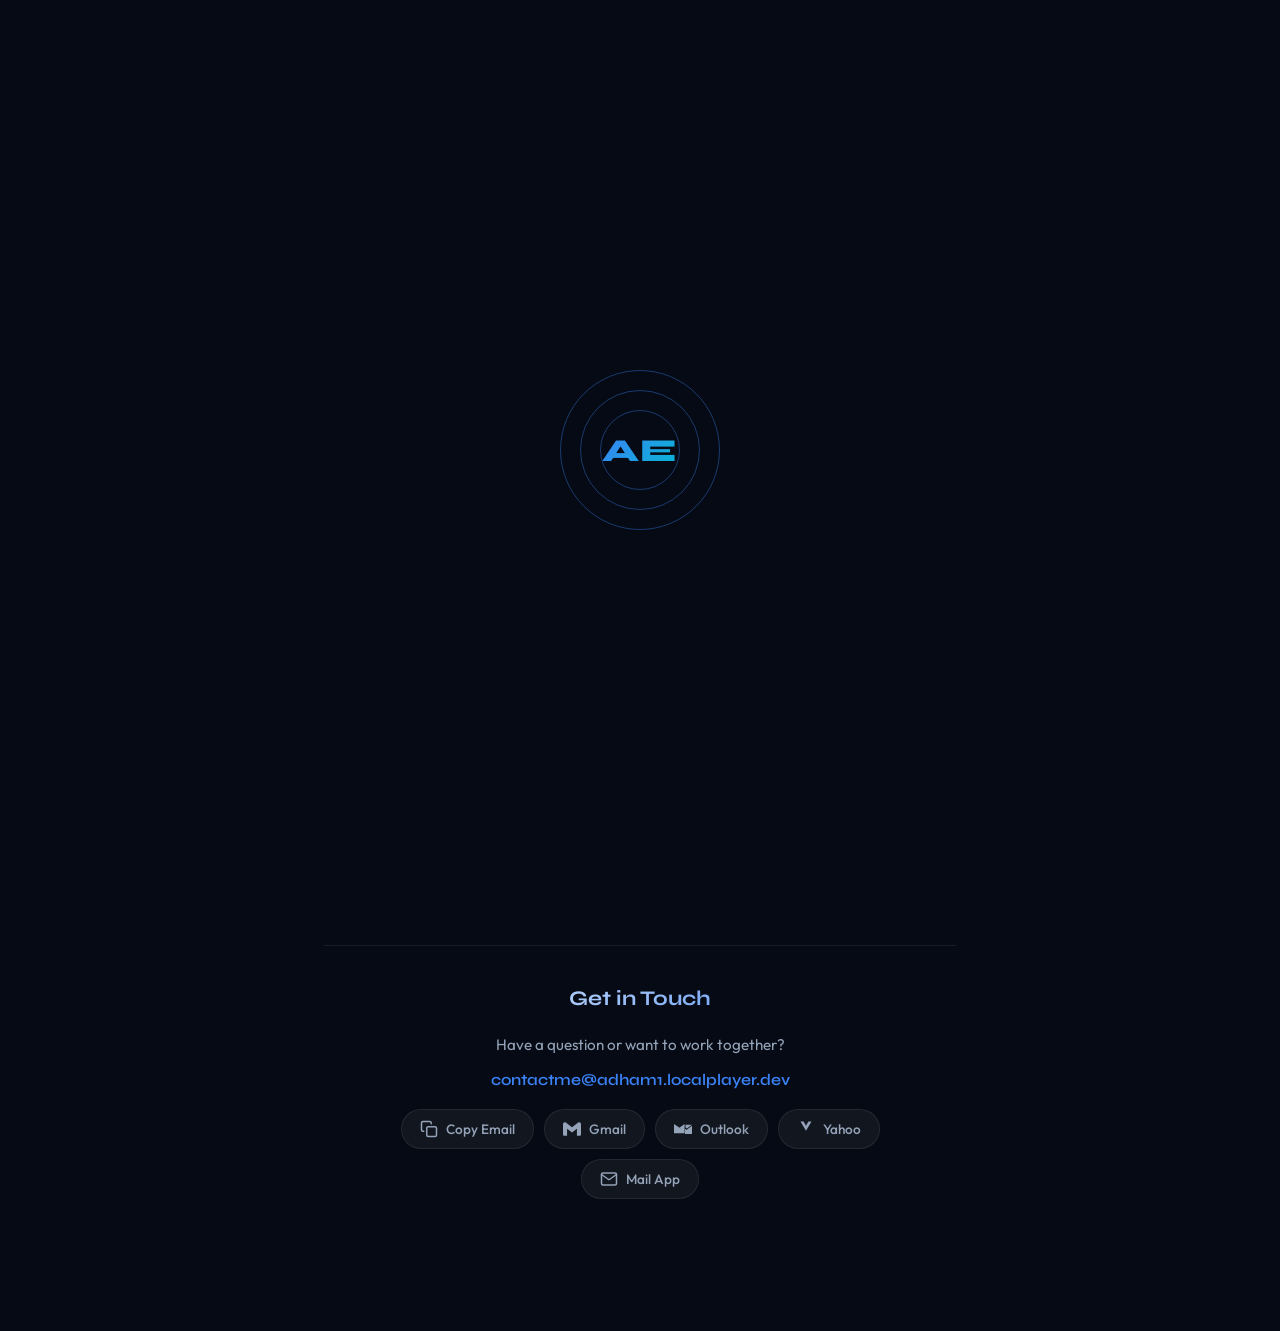
<file: index.html>
<!DOCTYPE html>
<html lang="en" data-theme="dark">
<head>
<meta charset="UTF-8">
<meta name="viewport" content="width=device-width, initial-scale=1.0, viewport-fit=cover">
<meta name="description" content="Adham Elwan — Developer & Creator Portfolio">
<title>Adham Elwan — Portfolio</title>
<link rel="icon" href="data:image/svg+xml,<svg xmlns='http://www.w3.org/2000/svg' viewBox='0 0 100 100'><text y='.9em' font-size='90'>⚡</text></svg>">
<link rel="preconnect" href="https://fonts.googleapis.com">
<link rel="preconnect" href="https://fonts.gstatic.com" crossorigin>
<link href="https://fonts.googleapis.com/css2?family=Outfit:wght@300;400;500;600;700&family=Syne:wght@400;500;600;700;800&display=swap" rel="stylesheet">
<link rel="stylesheet" href="style.css">
</head>
<body>

<!-- Loader -->
<div class="loader" id="loader">
  <div class="loader-inner">
    <div class="loader-ring ring-1"></div>
    <div class="loader-ring ring-2"></div>
    <div class="loader-ring ring-3"></div>
    <span class="loader-text">AE</span>
  </div>
</div>

<!-- Scroll Progress -->
<div class="scroll-progress" id="scrollProgress"></div>

<!-- Background Atmosphere -->
<div class="atmosphere" aria-hidden="true">
  <div class="orb orb-1"></div>
  <div class="orb orb-2"></div>
  <div class="orb orb-3"></div>
</div>

<!-- App -->
<div class="app" id="app">

  <!-- Navbar -->
  <nav class="navbar" id="navbar">
    <div class="navbar-brand">
      <img class="navbar-avatar" id="navAvatar" alt="">
      <span class="navbar-name" id="navName"></span>
    </div>
    <div class="navbar-end">
      <div class="clock" id="clock">
        <time class="clock-time" id="clockTime"></time>
        <span class="clock-date" id="clockDate"></span>
      </div>
      <button class="btn-icon theme-btn" id="themeBtn" aria-label="Toggle theme" title="Toggle theme (T)">
        <svg class="icon-sun" width="20" height="20" viewBox="0 0 24 24" fill="none" stroke="currentColor" stroke-width="2" stroke-linecap="round" stroke-linejoin="round">
          <circle cx="12" cy="12" r="5"/><path d="M12 1v2M12 21v2M4.22 4.22l1.42 1.42M18.36 18.36l1.42 1.42M1 12h2M21 12h2M4.22 19.78l1.42-1.42M18.36 5.64l1.42-1.42"/>
        </svg>
        <svg class="icon-moon" width="20" height="20" viewBox="0 0 24 24" fill="none" stroke="currentColor" stroke-width="2" stroke-linecap="round" stroke-linejoin="round">
          <path d="M21 12.79A9 9 0 1 1 11.21 3 7 7 0 0 0 21 12.79z"/>
        </svg>
      </button>
      <button class="btn-icon" id="shortcutsBtn" aria-label="Keyboard shortcuts" title="Shortcuts (?)">
        <svg width="20" height="20" viewBox="0 0 24 24" fill="none" stroke="currentColor" stroke-width="2" stroke-linecap="round" stroke-linejoin="round">
          <rect x="2" y="4" width="20" height="16" rx="2"/><path d="M6 8h.01M10 8h.01M14 8h.01M18 8h.01M8 12h.01M12 12h.01M16 12h.01M7 16h10"/>
        </svg>
      </button>
    </div>
  </nav>

  <!-- Main -->
  <main class="main">

    <!-- Hero -->
    <section class="hero" id="hero">
      <div class="hero-avatar-wrap">
        <div class="avatar-glow"></div>
        <div class="avatar-ring"></div>
        <img class="hero-avatar" id="heroAvatar" alt="Profile photo">
      </div>
      <h1 class="hero-name" id="heroName"></h1>
      <p class="hero-tagline">Developer &amp; Creator</p>
      <div class="socials-row" id="socialsRow"></div>
    </section>

    <!-- Tabs -->
    <div class="tabs-wrapper">
      <div class="tabs" role="tablist">
        <button class="tab active" role="tab" aria-selected="true" data-tab="portfolio">Portfolio</button>
        <button class="tab" role="tab" aria-selected="false" data-tab="tools">Tools</button>
        <div class="tab-slider" id="tabSlider"></div>
      </div>
    </div>

    <!-- Content -->
    <div class="content">

      <!-- Portfolio Panel -->
      <section class="panel active" id="portfolio" role="tabpanel">
        <div class="portfolio-list" id="portfolioList"></div>
      </section>

      <!-- Tools Panel -->
      <section class="panel" id="tools" role="tabpanel">
        <div class="search-wrap">
          <div class="search-bar" id="searchBar">
            <svg class="search-icon" width="18" height="18" viewBox="0 0 24 24" fill="none" stroke="currentColor" stroke-width="2" stroke-linecap="round" stroke-linejoin="round">
              <circle cx="11" cy="11" r="8"/><path d="M21 21l-4.35-4.35"/>
            </svg>
            <input class="search-input" id="searchInput" type="text" placeholder="Search tools..." autocomplete="off" spellcheck="false">
            <button class="search-clear hidden" id="searchClear" aria-label="Clear search">
              <svg width="16" height="16" viewBox="0 0 24 24" fill="none" stroke="currentColor" stroke-width="2" stroke-linecap="round" stroke-linejoin="round">
                <path d="M18 6L6 18M6 6l12 12"/>
              </svg>
            </button>
          </div>
          <span class="search-hint">Press <kbd>S</kbd> to search</span>
        </div>
        <div class="tools-grid" id="toolsGrid"></div>
        <div class="empty-state hidden" id="emptyState">
          <svg width="48" height="48" viewBox="0 0 24 24" fill="none" stroke="currentColor" stroke-width="1.5" stroke-linecap="round" stroke-linejoin="round" opacity="0.4">
            <circle cx="11" cy="11" r="8"/><path d="M21 21l-4.35-4.35M8 11h6"/>
          </svg>
          <p>No tools found</p>
        </div>
      </section>

    </div>

    <!-- Quotes Section -->
    <section class="quotes-section" id="quotesSection">
      <div class="quote-card">
        <svg class="quote-icon" width="32" height="32" viewBox="0 0 24 24" fill="currentColor" opacity="0.15">
          <path d="M14.017 21v-7.391c0-5.704 3.731-9.57 8.983-10.609l.995 2.151c-2.432.917-3.995 3.638-3.995 5.849h4v10H14.017zm-14.017 0v-7.391c0-5.704 3.731-9.57 8.983-10.609l.995 2.151c-2.432.917-3.995 3.638-3.995 5.849h4v10H0z"/>
        </svg>
        <p class="quote-text" id="quoteText"></p>
        <span class="quote-author" id="quoteAuthor"></span>
      </div>
    </section>

    <!-- Contact Section -->
    <section class="contact-section" id="contactSection">
      <h2 class="section-title">Get in Touch</h2>
      <p class="contact-text">Have a question or want to work together?</p>
      <div class="contact-email-display" id="contactEmailDisplay"></div>
      <div class="contact-actions">
        <button class="contact-copy-btn" id="contactCopyBtn" title="Copy email address">
          <svg width="18" height="18" viewBox="0 0 24 24" fill="none" stroke="currentColor" stroke-width="2" stroke-linecap="round" stroke-linejoin="round">
            <rect x="9" y="9" width="13" height="13" rx="2" ry="2"/><path d="M5 15H4a2 2 0 01-2-2V4a2 2 0 012-2h9a2 2 0 012 2v1"/>
          </svg>
          <span>Copy Email</span>
        </button>
        <a class="contact-provider-btn" id="contactGmail" title="Open in Gmail">
          <svg width="18" height="18" viewBox="0 0 24 24" fill="currentColor"><path d="M24 5.457v13.909c0 .904-.732 1.636-1.636 1.636h-3.819V11.73L12 16.64l-6.545-4.91v9.273H1.636A1.636 1.636 0 010 19.366V5.457c0-2.023 2.309-3.178 3.927-1.964L5.455 4.64 12 9.548l6.545-4.91 1.528-1.145C21.69 2.28 24 3.434 24 5.457z"/></svg>
          <span>Gmail</span>
        </a>
        <a class="contact-provider-btn" id="contactOutlook" title="Open in Outlook">
          <svg width="18" height="18" viewBox="0 0 24 24" fill="currentColor"><path d="M24 7.387v10.478c0 .23-.08.424-.238.576-.158.154-.352.23-.58.23h-8.547v-6.959l1.6 1.229c.101.063.222.094.362.094.139 0 .26-.031.363-.094l6.822-5.236c.079-.054.173-.081.28-.081.213 0 .32.12.32.363v-.6zm-.238-1.186c-.074.06-.818.637-2.236 1.73l-4.348 3.349-1.813-1.391V6.201h8.159c.228 0 .422.076.58.23.158.154.238.347.238.57v-.6l-.58.6zm-9.637-1v12.6H0V5.2l7.063 5.063L14.125 5.2zm-5.5 5.865L1.16 6.086l7.465 5.284 7.466-5.284-7.466 6.046z"/></svg>
          <span>Outlook</span>
        </a>
        <a class="contact-provider-btn" id="contactYahoo" title="Open in Yahoo Mail">
          <svg width="18" height="18" viewBox="0 0 24 24" fill="currentColor"><path d="M12 14.31l7.36-12.31h-4.2l-3.16 5.52L8.84 2H4.64l7.36 12.31v7.69h0V14.31z"/></svg>
          <span>Yahoo</span>
        </a>
        <a class="contact-provider-btn" id="contactMailto" title="Default mail app">
          <svg width="18" height="18" viewBox="0 0 24 24" fill="none" stroke="currentColor" stroke-width="2" stroke-linecap="round" stroke-linejoin="round">
            <path d="M4 4h16c1.1 0 2 .9 2 2v12c0 1.1-.9 2-2 2H4c-1.1 0-2-.9-2-2V6c0-1.1.9-2 2-2z"/><polyline points="22,6 12,13 2,6"/>
          </svg>
          <span>Mail App</span>
        </a>
      </div>
      <span class="contact-copied hidden" id="contactCopied">Copied!</span>
    </section>

  </main>

  <!-- Back to Top -->
  <button class="back-to-top" id="backToTop" aria-label="Back to top">
    <svg width="20" height="20" viewBox="0 0 24 24" fill="none" stroke="currentColor" stroke-width="2" stroke-linecap="round" stroke-linejoin="round">
      <path d="M12 19V5M5 12l7-7 7 7"/>
    </svg>
  </button>

  <!-- Shortcuts Modal -->
  <div class="modal-overlay hidden" id="shortcutsModal">
    <div class="modal">
      <div class="modal-header">
        <h2>Keyboard Shortcuts</h2>
        <button class="btn-icon modal-close" id="modalClose" aria-label="Close">
          <svg width="20" height="20" viewBox="0 0 24 24" fill="none" stroke="currentColor" stroke-width="2" stroke-linecap="round" stroke-linejoin="round">
            <path d="M18 6L6 18M6 6l12 12"/>
          </svg>
        </button>
      </div>
      <div class="modal-body">
        <div class="shortcut-row"><kbd>S</kbd><span>Focus search</span></div>
        <div class="shortcut-row"><kbd>T</kbd><span>Toggle theme</span></div>
        <div class="shortcut-row"><kbd>1</kbd><span>Portfolio tab</span></div>
        <div class="shortcut-row"><kbd>2</kbd><span>Tools tab</span></div>
        <div class="shortcut-row"><kbd>?</kbd><span>Show shortcuts</span></div>
        <div class="shortcut-row"><kbd>Esc</kbd><span>Close / Unfocus</span></div>
      </div>
    </div>
  </div>

</div>

<script src="script.js"></script>
<script src="tracking.js"></script>
</body>
</html>
</file>
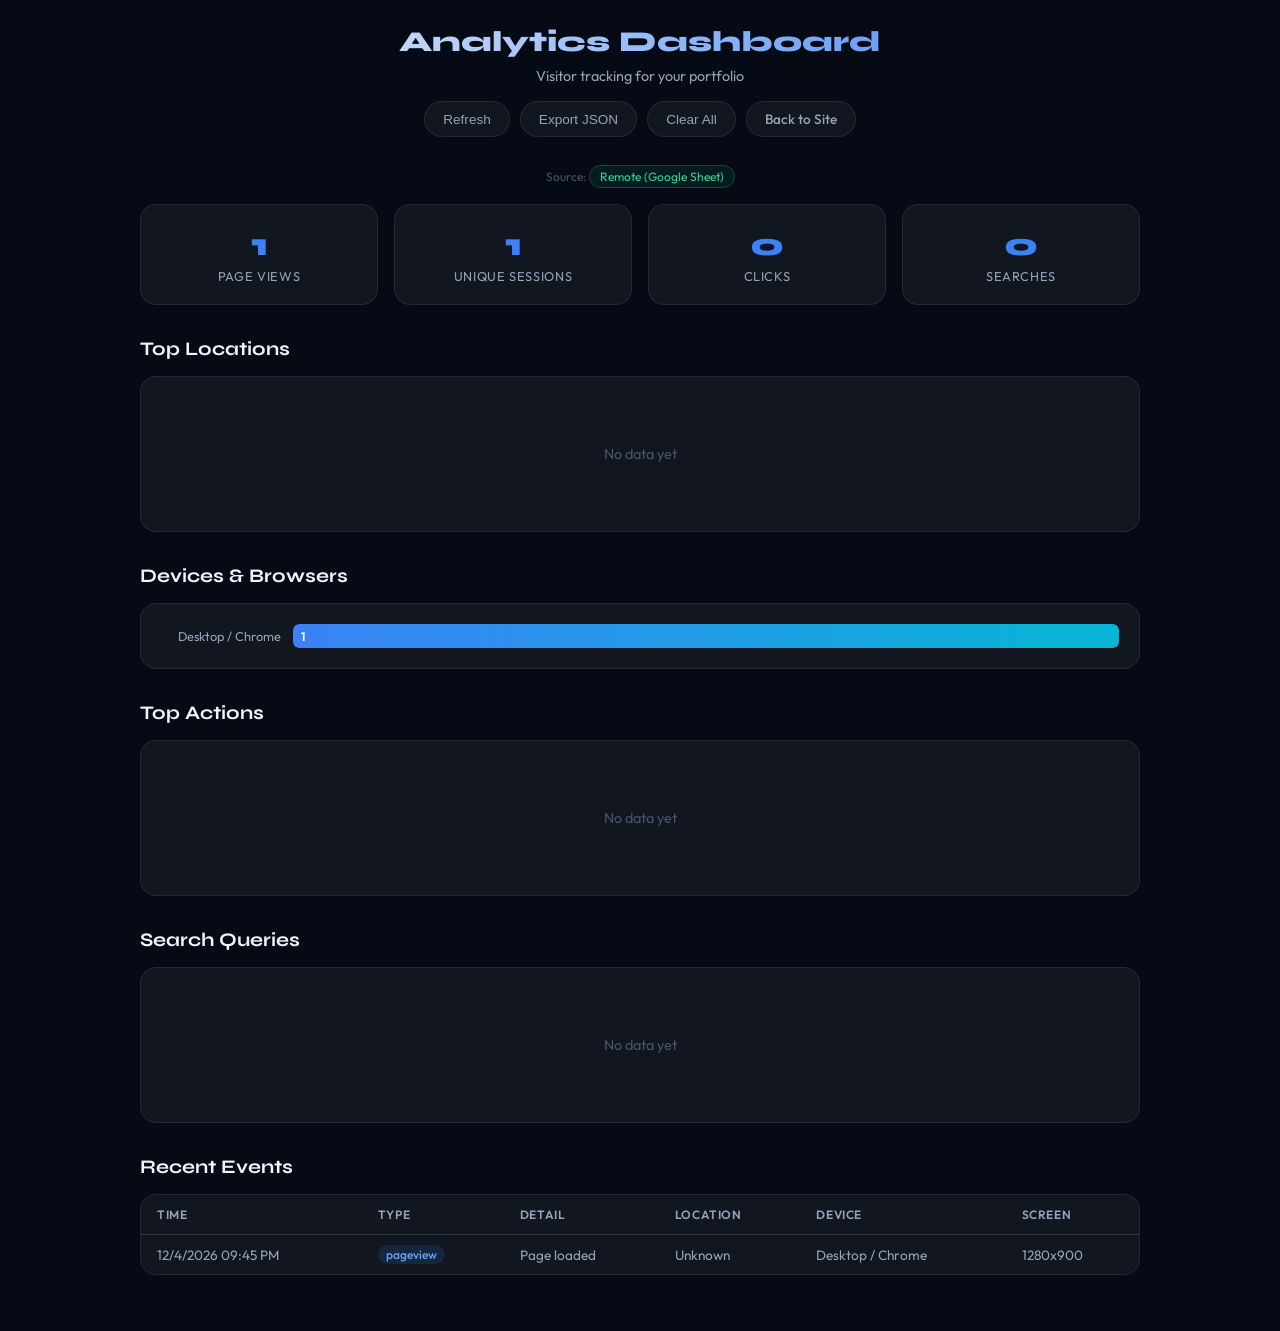
<file: admin.html>
<!DOCTYPE html>
<html lang="en" data-theme="dark">
<head>
<meta charset="UTF-8">
<meta name="viewport" content="width=device-width, initial-scale=1.0">
<title>Admin — Analytics</title>
<link rel="preconnect" href="https://fonts.googleapis.com">
<link rel="preconnect" href="https://fonts.gstatic.com" crossorigin>
<link href="https://fonts.googleapis.com/css2?family=Outfit:wght@300;400;500;600;700&family=Syne:wght@400;500;600;700;800&display=swap" rel="stylesheet">
<style>
:root {
  --font-display: 'Syne', sans-serif;
  --font-body: 'Outfit', sans-serif;
  --bg: #050a14;
  --bg-raised: #0a1628;
  --glass: rgba(255,255,255,0.05);
  --glass-border: rgba(255,255,255,0.08);
  --accent: #3b82f6;
  --accent-glow: rgba(59,130,246,0.25);
  --text-1: #f1f5f9;
  --text-2: #94a3b8;
  --text-3: #475569;
  --r: 16px;
  --r-lg: 24px;
}
*, *::before, *::after { margin: 0; padding: 0; box-sizing: border-box; }
body {
  font-family: var(--font-body);
  background: var(--bg);
  color: var(--text-1);
  min-height: 100vh;
  padding: 24px;
  -webkit-font-smoothing: antialiased;
}
.dashboard { max-width: 1000px; margin: 0 auto; }
.dash-header { text-align: center; margin-bottom: 32px; }
.dash-header h1 {
  font-family: var(--font-display);
  font-weight: 800;
  font-size: 1.8rem;
  margin-bottom: 8px;
  background: linear-gradient(135deg, var(--text-1), var(--accent));
  -webkit-background-clip: text;
  background-clip: text;
  -webkit-text-fill-color: transparent;
}
.dash-header p { color: var(--text-2); font-size: 0.9rem; }
.dash-actions {
  display: flex;
  gap: 10px;
  justify-content: center;
  margin-top: 16px;
  flex-wrap: wrap;
}
.dash-btn {
  padding: 8px 18px;
  background: var(--glass);
  border: 1px solid var(--glass-border);
  border-radius: 9999px;
  color: var(--text-2);
  font-size: 0.85rem;
  font-weight: 500;
  cursor: pointer;
  transition: all 0.2s;
  text-decoration: none;
}
.dash-btn:hover { background: rgba(255,255,255,0.1); color: var(--text-1); }
.dash-btn.danger:hover { background: rgba(239,68,68,0.2); color: #ef4444; border-color: rgba(239,68,68,0.3); }
.setup-notice {
  background: rgba(245,158,11,0.1);
  border: 1px solid rgba(245,158,11,0.25);
  border-radius: var(--r);
  padding: 20px 24px;
  margin-bottom: 24px;
  font-size: 0.85rem;
  color: #fbbf24;
  line-height: 1.7;
}
.setup-notice strong { color: #fbbf24; }
.setup-notice code {
  background: rgba(0,0,0,0.3);
  padding: 2px 6px;
  border-radius: 4px;
  font-size: 0.8rem;
}
.setup-notice ol { margin: 10px 0 0 20px; }
.setup-notice li { margin-bottom: 6px; }
.source-label {
  text-align: center;
  font-size: 0.75rem;
  color: var(--text-3);
  margin-bottom: 20px;
}
.source-label span {
  padding: 3px 10px;
  border-radius: 9999px;
  background: var(--glass);
  border: 1px solid var(--glass-border);
}
.source-label .remote { color: #34d399; border-color: rgba(16,185,129,0.3); background: rgba(16,185,129,0.1); }
.source-label .local { color: #fbbf24; border-color: rgba(245,158,11,0.3); background: rgba(245,158,11,0.1); }
.stats-grid {
  display: grid;
  grid-template-columns: repeat(auto-fill, minmax(200px, 1fr));
  gap: 16px;
  margin-bottom: 32px;
}
.stat-card {
  background: var(--glass);
  border: 1px solid var(--glass-border);
  border-radius: var(--r);
  padding: 20px;
  text-align: center;
}
.stat-value {
  font-family: var(--font-display);
  font-weight: 800;
  font-size: 2rem;
  color: var(--accent);
  margin-bottom: 4px;
}
.stat-label {
  font-size: 0.8rem;
  color: var(--text-2);
  text-transform: uppercase;
  letter-spacing: 0.05em;
}
.section { margin-bottom: 32px; }
.section h2 {
  font-family: var(--font-display);
  font-weight: 700;
  font-size: 1.2rem;
  margin-bottom: 16px;
  color: var(--text-1);
}
.table-wrap {
  overflow-x: auto;
  background: var(--glass);
  border: 1px solid var(--glass-border);
  border-radius: var(--r);
}
table { width: 100%; border-collapse: collapse; font-size: 0.85rem; }
th {
  text-align: left;
  padding: 12px 16px;
  font-weight: 600;
  color: var(--text-2);
  border-bottom: 1px solid var(--glass-border);
  white-space: nowrap;
  font-size: 0.75rem;
  text-transform: uppercase;
  letter-spacing: 0.05em;
}
td {
  padding: 10px 16px;
  border-bottom: 1px solid rgba(255,255,255,0.03);
  color: var(--text-2);
  white-space: nowrap;
}
tr:last-child td { border-bottom: none; }
tr:hover td { background: rgba(255,255,255,0.02); }
.tag {
  display: inline-block;
  padding: 2px 8px;
  border-radius: 9999px;
  font-size: 0.75rem;
  font-weight: 500;
}
.tag-pageview { background: rgba(59,130,246,0.15); color: #60a5fa; }
.tag-click { background: rgba(16,185,129,0.15); color: #34d399; }
.tag-search { background: rgba(245,158,11,0.15); color: #fbbf24; }
.bar-chart {
  display: flex;
  flex-direction: column;
  gap: 8px;
  background: var(--glass);
  border: 1px solid var(--glass-border);
  border-radius: var(--r);
  padding: 20px;
}
.bar-row { display: flex; align-items: center; gap: 12px; }
.bar-label {
  width: 120px;
  font-size: 0.8rem;
  color: var(--text-2);
  text-align: right;
  flex-shrink: 0;
  overflow: hidden;
  text-overflow: ellipsis;
  white-space: nowrap;
}
.bar-track {
  flex: 1;
  height: 24px;
  background: rgba(255,255,255,0.03);
  border-radius: 6px;
  overflow: hidden;
}
.bar-fill {
  height: 100%;
  background: linear-gradient(90deg, var(--accent), #06b6d4);
  border-radius: 6px;
  transition: width 0.5s ease;
  display: flex;
  align-items: center;
  padding-left: 8px;
  font-size: 0.75rem;
  font-weight: 600;
  color: #fff;
  min-width: fit-content;
}
.empty-msg {
  text-align: center;
  padding: 48px 20px;
  color: var(--text-3);
  font-size: 0.9rem;
}
.loading { text-align: center; padding: 40px; color: var(--text-3); }
@media (max-width: 480px) {
  body { padding: 14px; }
  .stats-grid { grid-template-columns: repeat(2, 1fr); }
  .stat-value { font-size: 1.5rem; }
  .bar-label { width: 70px; font-size: 0.7rem; }
}
</style>
</head>
<body>
<div class="dashboard">
  <div class="dash-header">
    <h1>Analytics Dashboard</h1>
    <p>Visitor tracking for your portfolio</p>
    <div class="dash-actions">
      <button class="dash-btn" onclick="loadData()">Refresh</button>
      <button class="dash-btn" onclick="exportData()">Export JSON</button>
      <button class="dash-btn danger" onclick="clearData()">Clear All</button>
      <a class="dash-btn" href="/">Back to Site</a>
    </div>
  </div>

  <div id="setupNotice"></div>
  <div id="sourceLabel"></div>
  <div class="stats-grid" id="statsGrid"><div class="loading">Loading...</div></div>

  <div class="section">
    <h2>Top Locations</h2>
    <div class="bar-chart" id="locationsChart"></div>
  </div>

  <div class="section">
    <h2>Devices & Browsers</h2>
    <div class="bar-chart" id="devicesChart"></div>
  </div>

  <div class="section">
    <h2>Top Actions</h2>
    <div class="bar-chart" id="actionsChart"></div>
  </div>

  <div class="section">
    <h2>Search Queries</h2>
    <div class="bar-chart" id="searchesChart"></div>
  </div>

  <div class="section">
    <h2>Recent Events</h2>
    <div class="table-wrap">
      <table>
        <thead>
          <tr>
            <th>Time</th>
            <th>Type</th>
            <th>Detail</th>
            <th>Location</th>
            <th>Device</th>
            <th>Screen</th>
          </tr>
        </thead>
        <tbody id="eventsBody"></tbody>
      </table>
    </div>
  </div>
</div>

<script>
const STORAGE_KEY = 'ae_tracking';
let trackingUrl = '';
let allEvents = [];

async function fetchConfig() {
  try {
    const res = await fetch('data.json');
    const data = await res.json();
    trackingUrl = data.trackingUrl || '';
  } catch {}
}

async function fetchEvents() {
  if (trackingUrl) {
    try {
      const res = await fetch(trackingUrl);
      const data = await res.json();
      if (Array.isArray(data)) return data;
      if (data.events && Array.isArray(data.events)) return data.events;
    } catch {}
  }
  return JSON.parse(localStorage.getItem(STORAGE_KEY) || '[]');
}

async function loadData() {
  await fetchConfig();

  const noticeEl = document.getElementById('setupNotice');
  const sourceEl = document.getElementById('sourceLabel');

  if (!trackingUrl) {
    noticeEl.innerHTML =
      '<div class="setup-notice">' +
        '<strong>Setup Required — Tracking is local only</strong><br>' +
        'Right now, visitor data is stored in each visitor\'s own browser (localStorage). ' +
        'To collect ALL visitors\' data in one place, you need to set up a free Google Apps Script:<br>' +
        '<ol>' +
          '<li>Go to <code>script.google.com</code> and create a new project</li>' +
          '<li>Paste the script from <code>google-apps-script.js</code> (in your project folder)</li>' +
          '<li>Click <strong>Deploy &gt; New deployment &gt; Web app</strong></li>' +
          '<li>Set "Execute as" = <strong>Me</strong>, "Who has access" = <strong>Anyone</strong></li>' +
          '<li>Copy the deployment URL</li>' +
          '<li>Paste it into <code>data.json</code> as the <code>"trackingUrl"</code> value</li>' +
        '</ol>' +
        'Once set up, all visitor events will be saved to your Google Sheet and shown here.' +
      '</div>';
    sourceEl.innerHTML = '<div class="source-label">Source: <span class="local">Local browser only</span></div>';
  } else {
    noticeEl.innerHTML = '';
    sourceEl.innerHTML = '<div class="source-label">Source: <span class="remote">Remote (Google Sheet)</span></div>';
  }

  allEvents = await fetchEvents();
  renderDashboard(allEvents);
}

function renderDashboard(events) {
  if (!events.length) {
    document.getElementById('statsGrid').innerHTML = '<div class="empty-msg" style="grid-column:1/-1">No tracking data yet. Visit your site to start collecting.</div>';
    ['locationsChart', 'devicesChart', 'actionsChart', 'searchesChart'].forEach(id => {
      document.getElementById(id).innerHTML = '<div class="empty-msg">No data yet</div>';
    });
    document.getElementById('eventsBody').innerHTML = '';
    return;
  }

  const pageviews = events.filter(e => e.type === 'pageview');
  const clicks = events.filter(e => e.type === 'click');
  const searches = events.filter(e => e.type === 'search');
  const sessions = new Set(events.map(e => e.session)).size;

  document.getElementById('statsGrid').innerHTML =
    statCard(pageviews.length, 'Page Views') +
    statCard(sessions, 'Unique Sessions') +
    statCard(clicks.length, 'Clicks') +
    statCard(searches.length, 'Searches');

  renderBarChart('locationsChart', countBy(events, e => {
    const d = e.detail || {};
    if (!d.country || d.country === 'Unknown') return null;
    return d.city && d.city !== 'Unknown' ? d.city + ', ' + d.country : d.country;
  }));

  renderBarChart('devicesChart', countBy(events, e => {
    const d = e.detail || {};
    if (!d.device) return null;
    return d.device + ' / ' + (d.browser || 'Unknown');
  }));

  renderBarChart('actionsChart', countBy(clicks, e => {
    const d = e.detail || {};
    return d.element + (d.label ? ' (' + d.label + ')' : '');
  }));

  renderBarChart('searchesChart', countBy(searches, e => (e.detail || {}).query || ''));

  const recent = events.slice(-100).reverse();
  document.getElementById('eventsBody').innerHTML = recent.map(e => {
    const d = e.detail || {};
    const time = new Date(e.timestamp);
    const timeStr = time.toLocaleDateString() + ' ' + time.toLocaleTimeString([], { hour: '2-digit', minute: '2-digit' });

    let detail = '';
    if (e.type === 'pageview') detail = 'Page loaded';
    else if (e.type === 'click') detail = d.element + (d.label ? ': ' + d.label : '');
    else if (e.type === 'search') detail = 'Searched: ' + (d.query || '');

    const loc = d.city && d.city !== 'Unknown' ? d.city + ', ' + (d.country || '') : (d.country || '-');
    const device = d.device ? d.device + ' / ' + (d.browser || '') : '-';
    const screen = d.screen || '-';

    return '<tr>' +
      '<td>' + timeStr + '</td>' +
      '<td><span class="tag tag-' + e.type + '">' + e.type + '</span></td>' +
      '<td>' + detail + '</td>' +
      '<td>' + loc + '</td>' +
      '<td>' + device + '</td>' +
      '<td>' + screen + '</td>' +
    '</tr>';
  }).join('');
}

function statCard(value, label) {
  return '<div class="stat-card"><div class="stat-value">' + value + '</div><div class="stat-label">' + label + '</div></div>';
}

function countBy(arr, fn) {
  const counts = {};
  arr.forEach(item => {
    const key = fn(item);
    if (key) counts[key] = (counts[key] || 0) + 1;
  });
  return Object.entries(counts).sort((a, b) => b[1] - a[1]).slice(0, 10);
}

function renderBarChart(id, entries) {
  const el = document.getElementById(id);
  if (!entries.length) {
    el.innerHTML = '<div class="empty-msg">No data yet</div>';
    return;
  }
  const max = entries[0][1];
  el.innerHTML = entries.map(([label, count]) => {
    const pct = Math.max((count / max) * 100, 8);
    return '<div class="bar-row"><span class="bar-label" title="' + label + '">' + label + '</span><div class="bar-track"><div class="bar-fill" style="width:' + pct + '%">' + count + '</div></div></div>';
  }).join('');
}

function exportData() {
  const blob = new Blob([JSON.stringify(allEvents, null, 2)], { type: 'application/json' });
  const a = document.createElement('a');
  a.href = URL.createObjectURL(blob);
  a.download = 'analytics-' + new Date().toISOString().split('T')[0] + '.json';
  a.click();
  URL.revokeObjectURL(a.href);
}

function clearData() {
  if (confirm('Clear all local tracking data? This cannot be undone.')) {
    localStorage.removeItem(STORAGE_KEY);
    loadData();
  }
}

loadData();
</script>
</body>
</html>
</file>
<file: style.css>
/* =============================================================
   ADHAM ELWAN — PORTFOLIO
   Glassmorphism Dark · Electric Blue · Syne + Outfit
   ============================================================= */

/* ---- Variables ---- */
:root {
  --font-display: 'Syne', sans-serif;
  --font-body: 'Outfit', sans-serif;
  --max-w: 680px;
  --nav-h: 64px;
  --r-sm: 10px;
  --r: 16px;
  --r-lg: 24px;
  --r-full: 9999px;
  --blur: 24px;
  --blur-sm: 12px;
  --ease: cubic-bezier(0.16, 1, 0.3, 1);
  --ease-bounce: cubic-bezier(0.34, 1.56, 0.64, 1);
  --ease-spring: cubic-bezier(0.22, 1, 0.36, 1);
}

/* ---- Dark Theme ---- */
:root, [data-theme="dark"] {
  --bg: #050a14;
  --bg-raised: #0a1628;
  --surface: rgba(255,255,255,0.03);
  --glass: rgba(255,255,255,0.05);
  --glass-border: rgba(255,255,255,0.08);
  --glass-hover: rgba(255,255,255,0.10);
  --glass-active: rgba(255,255,255,0.14);
  --accent: #3b82f6;
  --accent-2: #60a5fa;
  --accent-glow: rgba(59,130,246,0.25);
  --text-1: #f1f5f9;
  --text-2: #94a3b8;
  --text-3: #475569;
  --shadow-sm: 0 2px 8px rgba(0,0,0,0.3);
  --shadow: 0 8px 32px rgba(0,0,0,0.4);
  --shadow-lg: 0 20px 60px rgba(0,0,0,0.5);
  --orb-opacity: 0.15;
}

/* ---- Light Theme ---- */
[data-theme="light"] {
  --bg: #f0f4f8;
  --bg-raised: #e2e8f0;
  --surface: rgba(255,255,255,0.5);
  --glass: rgba(255,255,255,0.6);
  --glass-border: rgba(0,0,0,0.06);
  --glass-hover: rgba(255,255,255,0.8);
  --glass-active: rgba(255,255,255,0.9);
  --accent: #2563eb;
  --accent-2: #3b82f6;
  --accent-glow: rgba(37,99,235,0.15);
  --text-1: #0f172a;
  --text-2: #475569;
  --text-3: #94a3b8;
  --shadow-sm: 0 2px 8px rgba(0,0,0,0.05);
  --shadow: 0 8px 32px rgba(0,0,0,0.08);
  --shadow-lg: 0 20px 60px rgba(0,0,0,0.12);
  --orb-opacity: 0.08;
}

/* Theme transition */
html.theme-shift,
html.theme-shift *,
html.theme-shift *::before,
html.theme-shift *::after {
  transition: background-color 0.5s var(--ease),
              color 0.3s var(--ease),
              border-color 0.3s var(--ease),
              box-shadow 0.3s var(--ease),
              opacity 0.3s var(--ease) !important;
}

/* ---- Reset ---- */
*, *::before, *::after { margin: 0; padding: 0; box-sizing: border-box; }

html {
  scroll-behavior: smooth;
  -webkit-text-size-adjust: 100%;
}

body {
  font-family: var(--font-body);
  font-weight: 400;
  color: var(--text-1);
  background: var(--bg);
  min-height: 100vh;
  min-height: 100dvh;
  overflow-x: hidden;
  -webkit-font-smoothing: antialiased;
  -moz-osx-font-smoothing: grayscale;
}

a { color: inherit; text-decoration: none; }
button { font: inherit; color: inherit; cursor: pointer; border: none; background: none; }
img { display: block; max-width: 100%; }
input { font: inherit; color: inherit; border: none; background: none; outline: none; }

::selection { background: var(--accent); color: #fff; }

:focus-visible {
  outline: 2px solid var(--accent);
  outline-offset: 2px;
}

.hidden { display: none !important; }

/* ============ LOADER ============ */
.loader {
  position: fixed;
  inset: 0;
  z-index: 10000;
  display: flex;
  align-items: center;
  justify-content: center;
  background: var(--bg);
  transition: opacity 0.8s var(--ease), visibility 0.8s;
}

.loader.done {
  opacity: 0;
  visibility: hidden;
  pointer-events: none;
}

.loader-inner {
  position: relative;
  display: flex;
  align-items: center;
  justify-content: center;
  width: 160px;
  height: 160px;
}

.loader-ring {
  position: absolute;
  border-radius: 50%;
  border: 1.5px solid var(--accent);
  opacity: 0.4;
}

.ring-1 { width: 80px; height: 80px; animation: loader-ring 2s ease-in-out infinite; }
.ring-2 { width: 120px; height: 120px; animation: loader-ring 2s ease-in-out 0.3s infinite; }
.ring-3 { width: 160px; height: 160px; animation: loader-ring 2s ease-in-out 0.6s infinite; }

.loader-text {
  font-family: var(--font-display);
  font-size: 2rem;
  font-weight: 800;
  letter-spacing: 0.05em;
  background: linear-gradient(135deg, var(--accent), #06b6d4);
  -webkit-background-clip: text;
  background-clip: text;
  -webkit-text-fill-color: transparent;
  animation: loader-pulse 2s ease-in-out infinite;
}

/* ============ ATMOSPHERE ============ */
.atmosphere {
  position: fixed;
  inset: 0;
  pointer-events: none;
  z-index: 0;
  overflow: hidden;
}

.orb {
  position: absolute;
  border-radius: 50%;
  filter: blur(100px);
  opacity: var(--orb-opacity);
  will-change: transform;
}

.orb-1 {
  width: 500px; height: 500px;
  background: radial-gradient(circle, #3b82f6, transparent 70%);
  top: -15%; right: -10%;
  animation: orb-float 25s ease-in-out infinite;
}

.orb-2 {
  width: 400px; height: 400px;
  background: radial-gradient(circle, #06b6d4, transparent 70%);
  bottom: -10%; left: -10%;
  animation: orb-float 25s ease-in-out -8s infinite;
}

.orb-3 {
  width: 350px; height: 350px;
  background: radial-gradient(circle, #8b5cf6, transparent 70%);
  top: 40%; left: 50%;
  animation: orb-float 25s ease-in-out -16s infinite;
}

/* ============ SCROLL PROGRESS ============ */
.scroll-progress {
  position: fixed;
  top: 0;
  left: 0;
  height: 3px;
  background: linear-gradient(90deg, var(--accent), #06b6d4);
  z-index: 10001;
  width: 0;
  transition: width 0.15s linear;
}

/* ============ APP ============ */
.app {
  position: relative;
  z-index: 1;
  min-height: 100vh;
  min-height: 100dvh;
  padding-top: env(safe-area-inset-top);
  padding-bottom: env(safe-area-inset-bottom);
}

/* ============ NAVBAR ============ */
.navbar {
  position: sticky;
  top: 0;
  z-index: 100;
  display: flex;
  align-items: center;
  justify-content: space-between;
  padding: 12px 20px;
  transition: background 0.3s var(--ease),
              box-shadow 0.3s var(--ease),
              border-color 0.3s var(--ease);
  border-bottom: 1px solid transparent;
}

.navbar.scrolled {
  background: var(--glass);
  backdrop-filter: blur(var(--blur));
  -webkit-backdrop-filter: blur(var(--blur));
  border-bottom-color: var(--glass-border);
  box-shadow: var(--shadow-sm);
}

.navbar-brand {
  display: flex;
  align-items: center;
  gap: 10px;
  opacity: 0;
  transform: translateX(-10px);
  transition: opacity 0.3s var(--ease), transform 0.3s var(--ease);
}

.navbar.scrolled .navbar-brand {
  opacity: 1;
  transform: translateX(0);
}

.navbar-avatar {
  width: 32px;
  height: 32px;
  border-radius: 50%;
  border: 2px solid var(--glass-border);
}

.navbar-name {
  font-family: var(--font-display);
  font-weight: 700;
  font-size: 0.95rem;
}

.navbar-end {
  display: flex;
  align-items: center;
  gap: 6px;
}

/* Clock */
.clock {
  display: flex;
  flex-direction: column;
  align-items: flex-end;
  margin-right: 6px;
  line-height: 1.3;
}

.clock-time {
  font-family: var(--font-display);
  font-weight: 600;
  font-size: 0.85rem;
  font-variant-numeric: tabular-nums;
  letter-spacing: 0.02em;
}

.clock-date {
  font-size: 0.7rem;
  color: var(--text-3);
}

/* Icon Buttons */
.btn-icon {
  position: relative;
  width: 40px;
  height: 40px;
  border-radius: var(--r-sm);
  display: flex;
  align-items: center;
  justify-content: center;
  transition: background 0.2s, transform 0.2s;
  overflow: hidden;
}

.btn-icon:hover {
  background: var(--glass-hover);
  transform: scale(1.08);
}

.btn-icon:active {
  transform: scale(0.92);
}

/* Theme Toggle Icons */
.theme-btn .icon-sun,
.theme-btn .icon-moon {
  position: absolute;
  transition: opacity 0.35s, transform 0.45s var(--ease);
}

[data-theme="dark"] .icon-sun  { opacity: 1; transform: rotate(0deg) scale(1); }
[data-theme="dark"] .icon-moon { opacity: 0; transform: rotate(90deg) scale(0); }
[data-theme="light"] .icon-sun { opacity: 0; transform: rotate(-90deg) scale(0); }
[data-theme="light"] .icon-moon { opacity: 1; transform: rotate(0deg) scale(1); }

/* ============ MAIN ============ */
.main {
  max-width: var(--max-w);
  margin: 0 auto;
  padding: 0 20px 60px;
}

/* ============ HERO ============ */
.hero {
  display: flex;
  flex-direction: column;
  align-items: center;
  text-align: center;
  padding: 40px 0 32px;
}

.hero-avatar-wrap {
  position: relative;
  margin-bottom: 20px;
}

body.loaded .hero-avatar-wrap { animation: hero-pop 0.9s var(--ease-spring) 0.15s both; }
body.loaded .hero-name         { animation: hero-text 0.8s var(--ease-spring) 0.35s both; }
body.loaded .hero-tagline      { animation: hero-text 0.8s var(--ease-spring) 0.5s both; }
body.loaded .socials-row       { animation: hero-text 0.8s var(--ease-spring) 0.55s both; }
body.loaded .tabs-wrapper      { animation: hero-text 0.8s var(--ease-spring) 0.6s both; }

.hero-avatar {
  width: 96px;
  height: 96px;
  border-radius: 50%;
  position: relative;
  z-index: 2;
}

.avatar-ring {
  position: absolute;
  inset: -4px;
  border-radius: 50%;
  background: conic-gradient(from 0deg, var(--accent), #06b6d4, #8b5cf6, var(--accent));
  z-index: 1;
  animation: ring-spin 6s linear infinite;
}

.avatar-ring::after {
  content: '';
  position: absolute;
  inset: 3px;
  border-radius: 50%;
  background: var(--bg);
}

.avatar-glow {
  position: absolute;
  inset: -28px;
  border-radius: 50%;
  background: radial-gradient(circle, var(--accent-glow), transparent 70%);
  z-index: 0;
  animation: glow-breathe 4s ease-in-out infinite;
}

.hero-name {
  font-family: var(--font-display);
  font-weight: 800;
  font-size: 1.8rem;
  letter-spacing: -0.02em;
  margin-bottom: 6px;
}

.hero-tagline {
  font-size: 0.95rem;
  color: var(--text-2);
  font-weight: 400;
}

/* ============ TABS ============ */
.tabs-wrapper {
  display: flex;
  justify-content: center;
  margin-bottom: 24px;
}

.tabs {
  position: relative;
  display: grid;
  grid-template-columns: 1fr 1fr;
  background: var(--glass);
  backdrop-filter: blur(var(--blur));
  -webkit-backdrop-filter: blur(var(--blur));
  border: 1px solid var(--glass-border);
  border-radius: var(--r-full);
  padding: 4px;
  width: 100%;
  max-width: 320px;
}

.tab {
  position: relative;
  z-index: 1;
  padding: 10px 24px;
  font-family: var(--font-body);
  font-weight: 600;
  font-size: 0.9rem;
  color: var(--text-2);
  border-radius: var(--r-full);
  transition: color 0.3s var(--ease);
  overflow: hidden;
}

.tab.active { color: #fff; }
.tab:hover:not(.active) { color: var(--text-1); }

.tab-slider {
  position: absolute;
  top: 4px;
  bottom: 4px;
  left: 4px;
  width: calc(50% - 4px);
  background: var(--accent);
  border-radius: var(--r-full);
  transition: left 0.35s var(--ease);
  box-shadow: 0 2px 16px var(--accent-glow);
}

/* ============ CONTENT ============ */
.content {
  position: relative;
  min-height: 200px;
}

/* ============ PANELS ============ */
.panel { display: none; }

.panel.active {
  display: block;
  animation: panel-reveal 0.45s var(--ease) both;
}

/* ============ PORTFOLIO / PROJECT CARDS ============ */
.portfolio-list {
  display: grid;
  gap: 16px;
}

.portfolio-empty {
  display: flex;
  flex-direction: column;
  align-items: center;
  gap: 12px;
  padding: 48px 20px;
  color: var(--text-3);
  font-size: 0.9rem;
}

.project-card {
  position: relative;
  display: flex;
  flex-direction: column;
  background: var(--glass);
  backdrop-filter: blur(var(--blur-sm));
  -webkit-backdrop-filter: blur(var(--blur-sm));
  border: 1px solid var(--glass-border);
  border-radius: var(--r);
  overflow: hidden;
  transition: transform 0.3s var(--ease),
              background 0.3s var(--ease),
              border-color 0.3s var(--ease),
              box-shadow 0.3s var(--ease);
  will-change: transform;
}

body.loaded .project-card { animation: card-up 0.6s var(--ease) both; }

.project-card:hover {
  transform: translateY(-4px) scale(1.02);
  background: var(--glass-hover);
  border-color: rgba(59,130,246,0.3);
  box-shadow: 0 12px 40px var(--accent-glow), var(--shadow-lg);
}

.project-card:active {
  transform: translateY(-2px) scale(1.01);
}

.project-card.no-link { opacity: 0.55; }
.project-card.no-link:hover {
  transform: none;
  border-color: var(--glass-border);
  box-shadow: none;
}

.project-card-image {
  width: 100%;
  height: 160px;
  overflow: hidden;
}

.project-card-image img {
  width: 100%;
  height: 100%;
  object-fit: cover;
  transition: transform 0.4s var(--ease);
}

.project-card:hover .project-card-image img {
  transform: scale(1.06);
}

.project-card-body {
  padding: 16px;
}

.project-card-title {
  font-family: var(--font-display);
  font-weight: 700;
  font-size: 1rem;
  margin-bottom: 4px;
}

.project-card-desc {
  font-size: 0.85rem;
  color: var(--text-2);
  line-height: 1.5;
  display: -webkit-box;
  -webkit-line-clamp: 2;
  -webkit-box-orient: vertical;
  overflow: hidden;
}

/* ============ TOOL CARDS ============ */
.tools-grid {
  display: grid;
  gap: 16px;
}

.tool-card {
  position: relative;
  display: flex;
  flex-direction: column;
  background: var(--glass);
  backdrop-filter: blur(var(--blur-sm));
  -webkit-backdrop-filter: blur(var(--blur-sm));
  border: 1px solid var(--glass-border);
  border-radius: var(--r);
  overflow: hidden;
  transition: transform 0.3s var(--ease),
              background 0.3s var(--ease),
              border-color 0.3s var(--ease),
              box-shadow 0.3s var(--ease);
  will-change: transform;
}

body.loaded .tool-card { animation: card-up 0.6s var(--ease) both; }

.tool-card:hover {
  transform: translateY(-4px) scale(1.03);
  background: var(--glass-hover);
  border-color: rgba(59,130,246,0.3);
  box-shadow: 0 12px 40px var(--accent-glow), var(--shadow-lg);
}

.tool-card:active {
  transform: translateY(-2px) scale(1.01);
}

.tool-card-image {
  width: 100%;
  height: 170px;
  overflow: hidden;
}

.tool-card-image img {
  width: 100%;
  height: 100%;
  object-fit: cover;
}

.tool-card-body {
  padding: 16px;
  flex: 1;
}

.tool-card-title {
  font-family: var(--font-display);
  font-weight: 700;
  font-size: 1.05rem;
  margin-bottom: 6px;
}

.tool-card-desc {
  font-size: 0.85rem;
  color: var(--text-2);
  line-height: 1.55;
  display: -webkit-box;
  -webkit-line-clamp: 3;
  -webkit-box-orient: vertical;
  overflow: hidden;
}

.tool-card-footer {
  padding: 12px 16px;
  border-top: 1px solid var(--glass-border);
}

.tool-card-link {
  display: inline-flex;
  align-items: center;
  gap: 6px;
  font-size: 0.85rem;
  font-weight: 500;
  color: var(--accent);
  transition: gap 0.25s var(--ease);
}

.tool-card:hover .tool-card-link { gap: 10px; }

/* ============ SEARCH ============ */
.search-wrap {
  margin-bottom: 20px;
  display: flex;
  flex-direction: column;
  align-items: center;
  gap: 8px;
}

.search-bar {
  position: relative;
  display: flex;
  align-items: center;
  width: 100%;
  max-width: 400px;
  background: var(--glass);
  backdrop-filter: blur(var(--blur-sm));
  -webkit-backdrop-filter: blur(var(--blur-sm));
  border: 1px solid var(--glass-border);
  border-radius: var(--r-full);
  padding: 10px 16px;
  transition: border-color 0.3s var(--ease),
              box-shadow 0.3s var(--ease),
              background 0.3s var(--ease);
}

.search-bar.focused {
  border-color: var(--accent);
  box-shadow: 0 0 0 3px var(--accent-glow);
  background: var(--glass-hover);
}

.search-icon {
  color: var(--text-3);
  flex-shrink: 0;
  margin-right: 10px;
  transition: color 0.3s;
}

.search-bar.focused .search-icon { color: var(--accent); }

.search-input {
  flex: 1;
  font-size: 0.9rem;
  min-width: 0;
}

.search-input::placeholder { color: var(--text-3); }

.search-clear {
  display: flex;
  align-items: center;
  justify-content: center;
  width: 24px;
  height: 24px;
  border-radius: 50%;
  color: var(--text-3);
  transition: background 0.2s, color 0.2s;
}

.search-clear:hover {
  background: var(--glass-active);
  color: var(--text-1);
}

.search-hint {
  font-size: 0.75rem;
  color: var(--text-3);
}

.search-hint kbd {
  display: inline-flex;
  align-items: center;
  justify-content: center;
  min-width: 22px;
  height: 20px;
  padding: 0 6px;
  font-family: var(--font-body);
  font-size: 0.7rem;
  background: var(--glass);
  border: 1px solid var(--glass-border);
  border-radius: 4px;
  margin-left: 2px;
}

/* ============ EMPTY STATE ============ */
.empty-state {
  display: flex;
  flex-direction: column;
  align-items: center;
  gap: 12px;
  padding: 48px 20px;
  color: var(--text-3);
  font-size: 0.9rem;
}

/* ============ BACK TO TOP ============ */
.back-to-top {
  position: fixed;
  bottom: 24px;
  left: 24px;
  width: 44px;
  height: 44px;
  border-radius: 50%;
  background: var(--glass);
  backdrop-filter: blur(var(--blur));
  -webkit-backdrop-filter: blur(var(--blur));
  border: 1px solid var(--glass-border);
  display: flex;
  align-items: center;
  justify-content: center;
  z-index: 90;
  opacity: 0;
  transform: translateY(20px);
  transition: opacity 0.3s var(--ease),
              transform 0.3s var(--ease),
              background 0.2s,
              border-color 0.2s,
              box-shadow 0.3s;
  pointer-events: none;
}

.back-to-top.visible {
  opacity: 1;
  transform: translateY(0);
  pointer-events: auto;
}

.back-to-top:hover {
  background: var(--glass-hover);
  border-color: var(--accent);
  box-shadow: 0 0 24px var(--accent-glow);
  transform: translateY(-2px);
}

/* ============ MODAL ============ */
.modal-overlay {
  position: fixed;
  inset: 0;
  background: rgba(0,0,0,0.5);
  backdrop-filter: blur(8px);
  -webkit-backdrop-filter: blur(8px);
  display: flex;
  align-items: center;
  justify-content: center;
  z-index: 9999;
  padding: 20px;
  opacity: 1;
  transition: opacity 0.3s var(--ease);
}

.modal-overlay.hidden {
  opacity: 0;
  pointer-events: none;
}

.modal {
  background: var(--bg-raised);
  border: 1px solid var(--glass-border);
  border-radius: var(--r-lg);
  padding: 28px;
  width: 100%;
  max-width: 380px;
  box-shadow: var(--shadow-lg);
  transform: scale(1);
  transition: transform 0.3s var(--ease-bounce);
}

.modal-overlay.hidden .modal { transform: scale(0.92); }

.modal-header {
  display: flex;
  align-items: center;
  justify-content: space-between;
  margin-bottom: 20px;
}

.modal-header h2 {
  font-family: var(--font-display);
  font-weight: 700;
  font-size: 1.1rem;
}

.modal-close { width: 32px; height: 32px; border-radius: 50%; }

.shortcut-row {
  display: flex;
  align-items: center;
  justify-content: space-between;
  padding: 10px 0;
  border-bottom: 1px solid var(--glass-border);
  font-size: 0.9rem;
}

.shortcut-row:last-child { border-bottom: none; }

.shortcut-row kbd {
  display: inline-flex;
  align-items: center;
  justify-content: center;
  min-width: 28px;
  height: 26px;
  padding: 0 8px;
  font-family: var(--font-body);
  font-size: 0.8rem;
  font-weight: 600;
  background: var(--glass);
  border: 1px solid var(--glass-border);
  border-radius: 6px;
}

.shortcut-row span { color: var(--text-2); }

/* ============ SOCIALS ROW ============ */
.socials-row {
  display: flex;
  align-items: center;
  justify-content: center;
  gap: 8px;
  margin-top: 16px;
  flex-wrap: wrap;
}

.social-link {
  position: relative;
  width: 42px;
  height: 42px;
  border-radius: 50%;
  display: flex;
  align-items: center;
  justify-content: center;
  background: var(--glass);
  border: 1px solid var(--glass-border);
  color: var(--text-2);
  transition: transform 0.25s var(--ease),
              background 0.25s var(--ease),
              color 0.25s var(--ease),
              border-color 0.25s var(--ease),
              box-shadow 0.3s var(--ease);
  overflow: hidden;
}

.social-link:hover {
  transform: translateY(-3px) scale(1.1);
  background: var(--glass-hover);
  color: var(--accent);
  border-color: rgba(59,130,246,0.4);
  box-shadow: 0 6px 20px var(--accent-glow);
}

.social-link:active {
  transform: translateY(0) scale(0.95);
}

.social-link.no-link {
  opacity: 0.4;
  cursor: default;
}

.social-link.no-link:hover {
  transform: none;
  background: var(--glass);
  color: var(--text-2);
  border-color: var(--glass-border);
  box-shadow: none;
}

/* ============ SECTION TITLES ============ */
.section-title {
  font-family: var(--font-display);
  font-weight: 700;
  font-size: 1.3rem;
  text-align: center;
  margin-bottom: 24px;
  background: linear-gradient(135deg, var(--text-1), var(--accent));
  -webkit-background-clip: text;
  background-clip: text;
  -webkit-text-fill-color: transparent;
}

/* ============ QUOTES SECTION ============ */
.quotes-section {
  margin-top: 48px;
  padding-top: 32px;
  border-top: 1px solid var(--glass-border);
}

.quote-card {
  position: relative;
  background: var(--glass);
  backdrop-filter: blur(var(--blur-sm));
  -webkit-backdrop-filter: blur(var(--blur-sm));
  border: 1px solid var(--glass-border);
  border-radius: var(--r-lg);
  padding: 32px 28px 28px;
  text-align: center;
  overflow: hidden;
}

.quote-icon {
  margin-bottom: 12px;
  color: var(--accent);
}

.quote-text {
  font-family: var(--font-display);
  font-size: 1.05rem;
  font-weight: 500;
  line-height: 1.6;
  font-style: italic;
  color: var(--text-1);
  margin-bottom: 12px;
  transition: opacity 0.4s var(--ease), transform 0.4s var(--ease);
}

.quote-author {
  font-size: 0.85rem;
  color: var(--text-2);
  font-weight: 500;
  transition: opacity 0.4s var(--ease), transform 0.4s var(--ease);
}

.quote-text.quote-fade,
.quote-author.quote-fade {
  opacity: 0;
  transform: translateY(8px);
}

/* ============ CONTACT SECTION ============ */
.contact-section {
  margin-top: 48px;
  padding: 40px 20px;
  text-align: center;
  border-top: 1px solid var(--glass-border);
}

.contact-text {
  font-size: 0.95rem;
  color: var(--text-2);
  margin-bottom: 16px;
}

.contact-email-display {
  font-family: var(--font-display);
  font-weight: 600;
  font-size: 1rem;
  color: var(--accent);
  margin-bottom: 20px;
  word-break: break-all;
}

.contact-actions {
  display: flex;
  flex-wrap: wrap;
  justify-content: center;
  gap: 10px;
  margin-bottom: 12px;
}

.contact-copy-btn,
.contact-provider-btn {
  display: inline-flex;
  align-items: center;
  gap: 8px;
  padding: 10px 18px;
  background: var(--glass);
  border: 1px solid var(--glass-border);
  border-radius: var(--r-full);
  font-family: var(--font-body);
  font-weight: 500;
  font-size: 0.85rem;
  color: var(--text-2);
  cursor: pointer;
  transition: transform 0.25s var(--ease),
              background 0.25s var(--ease),
              color 0.25s var(--ease),
              border-color 0.25s var(--ease),
              box-shadow 0.3s var(--ease);
}

.contact-copy-btn:hover,
.contact-provider-btn:hover {
  transform: translateY(-2px);
  background: var(--glass-hover);
  color: var(--accent);
  border-color: rgba(59,130,246,0.3);
  box-shadow: 0 4px 16px var(--accent-glow);
}

.contact-copy-btn:active,
.contact-provider-btn:active {
  transform: translateY(0) scale(0.97);
}

.contact-copied {
  display: inline-block;
  font-size: 0.8rem;
  font-weight: 600;
  color: #10b981;
  animation: fade-in-up 0.3s var(--ease);
}

@keyframes fade-in-up {
  from { opacity: 0; transform: translateY(6px); }
  to { opacity: 1; transform: translateY(0); }
}

/* ============ RIPPLE ============ */
.ripple {
  position: absolute;
  border-radius: 50%;
  background: rgba(255,255,255,0.12);
  transform: scale(0);
  animation: ripple-expand 0.6s ease-out forwards;
  pointer-events: none;
}

[data-theme="light"] .ripple { background: rgba(0,0,0,0.06); }

/* ============ KEYFRAMES ============ */
@keyframes loader-ring {
  0%, 100% { transform: scale(1); opacity: 0.4; }
  50% { transform: scale(1.3); opacity: 0.06; }
}

@keyframes loader-pulse {
  0%, 100% { opacity: 1; }
  50% { opacity: 0.5; }
}

@keyframes orb-float {
  0%, 100% { transform: translate(0, 0) scale(1); }
  25% { transform: translate(30px, -50px) scale(1.05); }
  50% { transform: translate(-20px, 20px) scale(0.95); }
  75% { transform: translate(40px, 30px) scale(1.02); }
}

@keyframes ring-spin { to { transform: rotate(360deg); } }

@keyframes glow-breathe {
  0%, 100% { opacity: 0.4; transform: scale(1); }
  50% { opacity: 0.75; transform: scale(1.12); }
}

@keyframes hero-pop {
  from { opacity: 0; transform: scale(0.65) translateY(24px); }
  to   { opacity: 1; transform: scale(1) translateY(0); }
}

@keyframes hero-text {
  from { opacity: 0; transform: translateY(18px); filter: blur(6px); }
  to   { opacity: 1; transform: translateY(0); filter: blur(0); }
}

@keyframes card-up {
  from { opacity: 0; transform: translateY(24px); }
  to   { opacity: 1; transform: translateY(0); }
}

@keyframes panel-reveal {
  from { opacity: 0; transform: translateY(14px); }
  to   { opacity: 1; transform: translateY(0); }
}

@keyframes ripple-expand {
  to { transform: scale(4); opacity: 0; }
}

/* ============ REDUCED MOTION ============ */
@media (prefers-reduced-motion: reduce) {
  *, *::before, *::after {
    animation-duration: 0.01ms !important;
    animation-iteration-count: 1 !important;
    transition-duration: 0.1ms !important;
  }
  .orb, .avatar-ring, .avatar-glow { animation: none !important; }
}

/* ============ RESPONSIVE ============ */

/* Small phones */
@media (max-width: 380px) {
  .navbar { padding: 8px 10px; }
  .main { padding: 0 10px 32px; }
  .hero { padding: 20px 0 18px; }
  .hero-avatar { width: 68px; height: 68px; }
  .hero-name { font-size: 1.3rem; }
  .hero-tagline { font-size: 0.85rem; }
  .socials-row { gap: 6px; }
  .social-link { width: 36px; height: 36px; }
  .social-link svg { width: 16px; height: 16px; }
  .tabs { max-width: 240px; }
  .tab { padding: 7px 12px; font-size: 0.8rem; }
  .quote-card { padding: 24px 18px 22px; }
  .quote-text { font-size: 0.9rem; }
  .contact-section { padding: 32px 12px; }
  .section-title { font-size: 1.1rem; }
  .contact-actions { flex-direction: column; align-items: center; }
  .contact-copy-btn,
  .contact-provider-btn { width: 100%; justify-content: center; padding: 10px 14px; font-size: 0.8rem; }
  .back-to-top { bottom: 12px; left: 12px; width: 38px; height: 38px; }
}

/* Regular phones */
@media (min-width: 381px) and (max-width: 480px) {
  .navbar { padding: 10px 14px; }
  .clock { display: none; }
  .main { padding: 0 14px 40px; }
  .hero { padding: 28px 0 24px; }
  .hero-avatar { width: 80px; height: 80px; }
  .hero-name { font-size: 1.5rem; }
  .tabs { max-width: 280px; }
  .tab { padding: 8px 16px; font-size: 0.85rem; }
  .back-to-top { bottom: 16px; left: 16px; }
  .contact-actions { gap: 8px; }
  .contact-copy-btn,
  .contact-provider-btn { padding: 8px 14px; font-size: 0.8rem; }
}

/* Large phones / Small tablets */
@media (min-width: 481px) and (max-width: 639px) {
  .hero-avatar { width: 96px; height: 96px; }
  .hero-name { font-size: 1.7rem; }
}

/* Tablets (iPad mini, iPad) */
@media (min-width: 640px) and (max-width: 1023px) {
  .tools-grid { grid-template-columns: repeat(auto-fill, minmax(260px, 1fr)); }
  .portfolio-list { grid-template-columns: repeat(auto-fill, minmax(260px, 1fr)); }
  .hero-avatar { width: 112px; height: 112px; }
  .hero-name { font-size: 2.1rem; }
  .contact-actions { gap: 10px; }
  .socials-row { gap: 10px; }
  .social-link { width: 46px; height: 46px; }
}

/* Desktop / Laptop */
@media (min-width: 1024px) {
  .main { padding: 0 24px 80px; }
  .navbar { padding: 14px 32px; }
  .tools-grid { grid-template-columns: repeat(auto-fill, minmax(280px, 1fr)); }
  .portfolio-list { grid-template-columns: repeat(auto-fill, minmax(280px, 1fr)); }
}

/* Large desktop */
@media (min-width: 1400px) {
  :root { --max-w: 800px; }
  .hero-name { font-size: 2.4rem; }
  .hero-avatar { width: 128px; height: 128px; }
}
</file>
